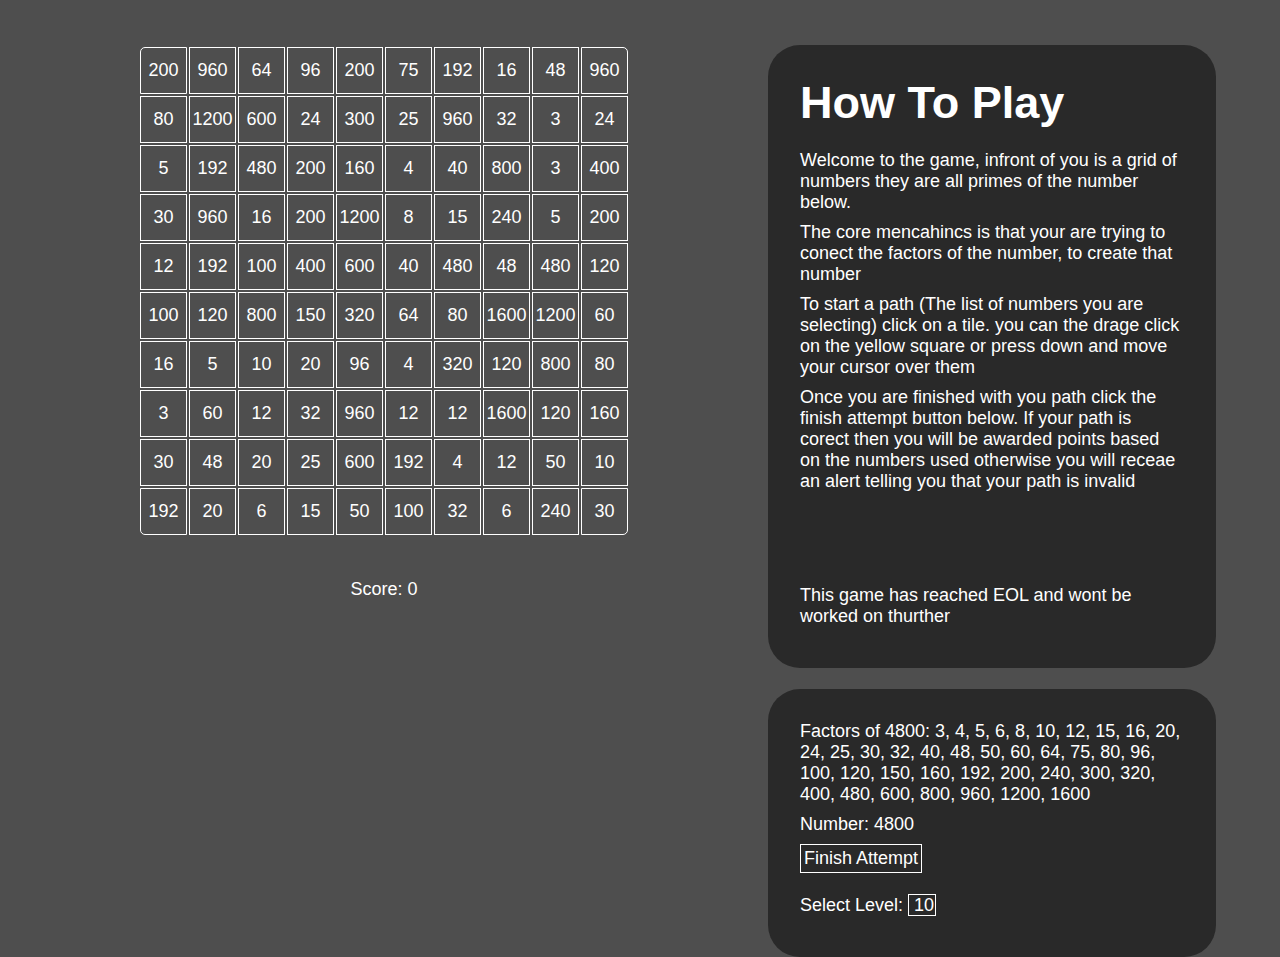
<file: index.html>
<!DOCTYPE html>
<html lang="en">

<head>
    <meta charset="UTF-8">
    <meta http-equiv="X-UA-Compatible" content="IE=edge">
    <meta name="viewport" content="width=device-width, initial-scale=1.0">
    <title>Super Strings</title>

    <script src="srcipts/js/index.js"></script>

    <link rel="stylesheet" href="srcipts/css/index.css">
</head>

<body>
    <main>
        <table id="gameGrid"></table>
        <br>
        <br>
        <p id="score"></p>
    </main>
    <aside>
        <section class="info">
            <h1>How To Play</h1>
            <br>
            <p>Welcome to the game, infront of you is a grid of numbers they are all primes of the number below. </p>
            <p>The core mencahincs is that your are trying to conect the factors of the number, to create that number
            </p>
            <p>To start a path (The list of numbers you are selecting) click on a tile. you can the drage click on the
                yellow square or press down and move your cursor over them</p>
            <p>Once you are finished with you path click the finish attempt button below. If your path is corect then
                you will be awarded points based on the numbers used otherwise you will receae an alert telling you that
                your path is invalid</p>
            <br><br><br><br>
            <p>This game has reached EOL and wont be worked on thurther</p>
        </section>
        <br>
        <section class="controls">
            <p id="factorisation"></p>
            <p id="number"></p>
            <button id="finish"></button>
            <br><br>
            <span style="display: block;">
                <p style="display: inline-block;">Select Level: </p>
                <select id="level" style="display: inline-block;">
                </select>
            </span>
        </section>
    </aside>
</body>

</html>
</file>
<file: srcipts/css/index.css>
* {
    --box-size: 5vh;
    margin: 0px;
    font-size: 2vh;
    padding: 0px;
    font-family: Arial, Helvetica, sans-serif;
    color: #ffffff;
}

*:hover {
    user-select: none;
    -ms-user-select: none;
    -moz-user-select: none;
    -webkit-user-select: none;
}

table {
    display: table;
    grid-column: var(--box-size);
    grid-row: var(--box-size);
}

td {
    height: var(--box-size);
    width: var(--box-size);
    border: 1px solid;
    text-align: center;
    vertical-align: middle;
    margin: 0px;
    padding: 0px;
}

tr:first-child>td:first-child {
    border-top-left-radius: 5px;
}

tr:first-child>td:last-child {
    border-top-right-radius: 5px;
}

tr:last-child>td:first-child {
    border-bottom-left-radius: 5px;
}

tr:last-child>td:last-child {
    border-bottom-right-radius: 5px;
}

body {
    background: #4e4e4e;
    border-color: #ffffff;
}

main {
    float: left;
    display: block;
    margin: 0px;
    width: 50vw;
    height: 90vh;
    padding: 5vh 5vw;
}

main>p {
    margin: auto;
    align-self: center;
    width: fit-content;
}

main>table {
    margin: auto;
    align-self: center;
}

aside {
    float: right;
    display: block;
    margin: 0px;
    width: 35vw;
    height: 90vh;
    padding: 5vh 5vw 5vh 0px;
}

section {
    width: 30vw;
    padding: 2.5vw;
    border-radius: 2.5vw;
    background: #292929;
}

h1 {
    font-size: 5vh;
}

p {
    margin-bottom: 1vh;
}

button {
    box-sizing: unset;
    background: unset;
    border: .5px solid white;
    padding: 3px;
    transition: .1s ease-in-out;
}

button:hover {
    cursor: pointer;
    background: #4e4e4e;
}

select {
    padding-left: 5px;
    box-sizing: unset;
    appearance: unset;
    border: .5px solid white;
    background: unset;
    border-radius: 0px;
}
</file>
